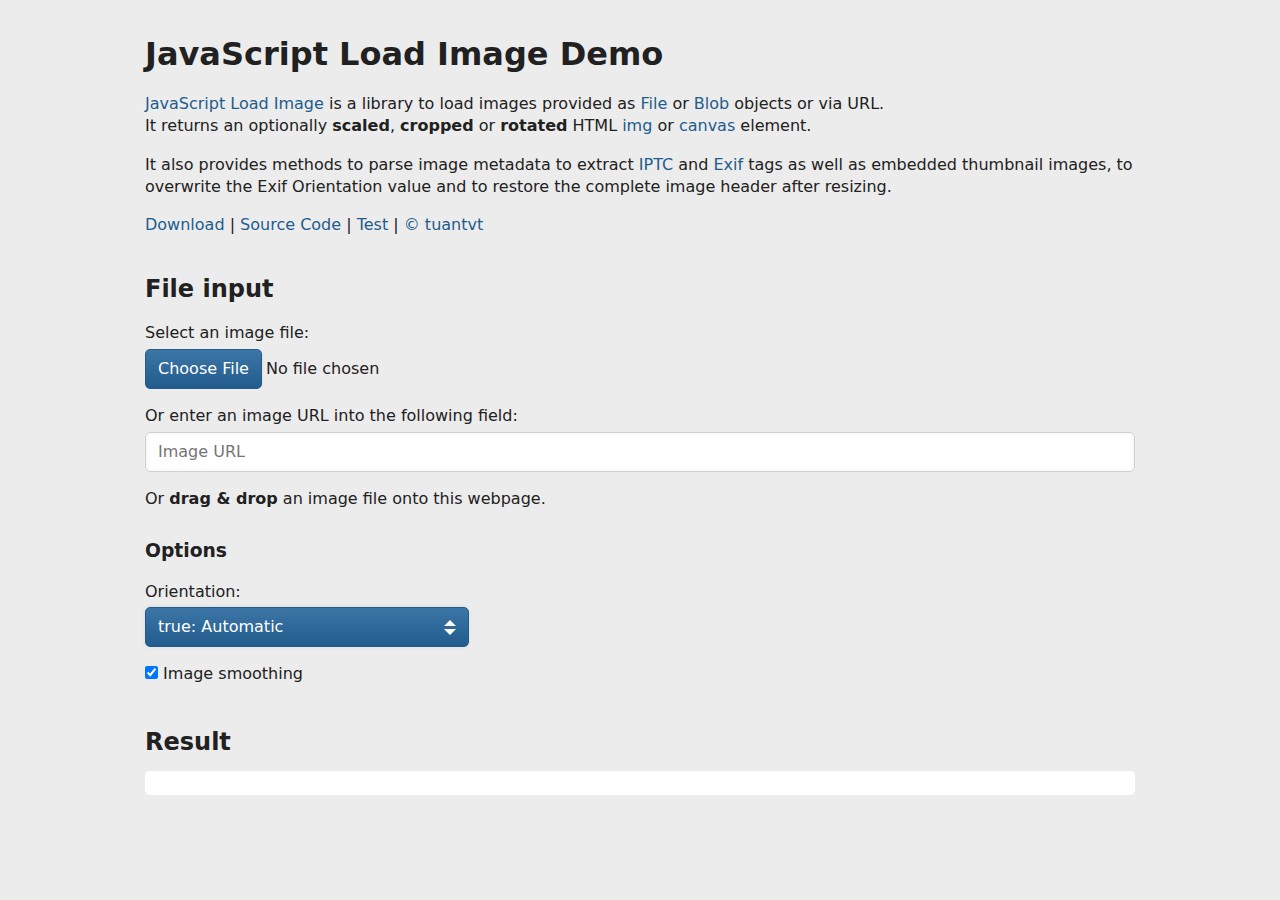
<file: JavaScript-Load-Image-master/loadimg.html>
<!DOCTYPE html>

<html lang="en">
  <head>
    <!--[if IE]>
      <meta http-equiv="X-UA-Compatible" content="IE=edge" />
    <![endif]-->
    <meta charset="utf-8" />
    <title>Load Image</title>
    <meta
      name="description"
      content="JavaScript Load Image is a library to load images provided as File or Blob objects or via URL. It returns an optionally scaled, cropped or rotated HTML img or canvas element. It also provides methods to parse image metadata to extract IPTC and Exif tags as well as embedded thumbnail images, to overwrite the Exif Orientation value and to restore the complete image header after resizing."
    />
    <meta name="viewport" content="width=device-width, initial-scale=1.0" />
    <!--
      Jcrop is not required by JavaScript Load Image, but included for the demo
    -->
    <link rel="stylesheet" href="css/vendor/jquery.Jcrop.css" />
    <link rel="stylesheet" href="css/demo.css" />
    <!--[if lt IE 9]>
      <script>
        // Basic HTML5 elements support:
        'figure figcaption'.replace(/\w+/g, function (n) {
          document.createElement(n)
        })
      </script>
    <![endif]-->
  </head>
  <body>
    <h1>JavaScript Load Image Demo</h1>
    <p>
      <a href="https://github.com/blueimp/JavaScript-Load-Image"
        >JavaScript Load Image</a
      >
      is a library to load images provided as
      <a href="https://developer.mozilla.org/en-US/docs/Web/API/File">File</a>
      or
      <a href="https://developer.mozilla.org/en-US/docs/Web/API/Blob">Blob</a>
      objects or via URL.<br />
      It returns an optionally <strong>scaled</strong>,
      <strong>cropped</strong> or <strong>rotated</strong> HTML
      <a href="https://developer.mozilla.org/en-US/docs/Web/HTML/Element/Img"
        >img</a
      >
      or
      <a href="https://developer.mozilla.org/en-US/docs/Web/API/Canvas_API"
        >canvas</a
      >
      element.
    </p>
    <p>
      It also provides methods to parse image metadata to extract
      <a href="https://iptc.org/standards/photo-metadata/">IPTC</a> and
      <a href="https://en.wikipedia.org/wiki/Exif">Exif</a> tags as well as
      embedded thumbnail images, to overwrite the Exif Orientation value and to
      restore the complete image header after resizing.
    </p>
    <ul id="navigation">
      <li>
        <a href="https://github.com/blueimp/JavaScript-Load-Image/releases"
          >Download</a
        >
      </li>
      <li>
        <a href="https://github.com/blueimp/JavaScript-Load-Image"
          >Source Code</a
        >
      </li>

      <li><a href="test/">Test</a></li>
      <li><a href="https://tuantvtvip.github.io/infotuantvt/">&copy; tuantvt</a></li>
    </ul>
    <h2>File input</h2>
    <p>
      <label for="file-input">Select an image file:</label>
      <input type="file" id="file-input" />
    </p>
    <p>
      <label for="url">Or enter an image URL into the following field:</label>
      <input type="url" id="url" placeholder="Image URL" />
    </p>
    <p>Or <strong>drag &amp; drop</strong> an image file onto this webpage.</p>
    <h3>Options</h3>
    <p>
      <label for="orientation">Orientation:</label>
      <select id="orientation">
        <option value="-1">undefined: Browser default</option>
        <option value="0" selected>true: Automatic</option>
        <option value="1">1: Original</option>
        <option value="2">2: Horizontal flip</option>
        <option value="3">3: Rotate 180° CCW</option>
        <option value="4">4: Vertical flip</option>
        <option value="5">5: Vertical flip + Rotate 90° CW</option>
        <option value="6">6: Rotate 90° CW</option>
        <option value="7">7: Horizontal flip + Rotate 90° CW</option>
        <option value="8">8: Rotate 90° CCW</option>
      </select>
    </p>
    <p>
      <input type="checkbox" id="image-smoothing" checked />
      <label for="image-smoothing">Image smoothing</label>
    </p>
    <h2>Result</h2>
    <p id="actions" style="display: none;">
      <button type="button" id="edit">Edit</button>
      <button type="submit" id="crop">Crop</button>
      <button type="reset" id="cancel">Cancel</button>
    </p>
    <figure id="result">
      <figcaption style="display: none;">
        Loading images from File objects requires support for the
        <a href="https://developer.mozilla.org/en-US/docs/Web/API/URL">URL</a>
        or
        <a href="https://developer.mozilla.org/en-US/docs/Web/API/FileReader"
          >FileReader</a
        >
        API.
      </figcaption>
    </figure>
    <div id="meta" style="display: none;">
      <h3>Image metadata</h3>
      <figure id="thumbnail" style="display: none;"></figure>
    </div>
    <script src="js/vendor/canvas-to-blob.js"></script>
    <script src="js/load-image.js"></script>
    <script src="js/load-image-scale.js"></script>
    <script src="js/load-image-meta.js"></script>
    <script src="js/load-image-fetch.js"></script>
    <script src="js/load-image-orientation.js"></script>
    <script src="js/load-image-exif.js"></script>
    <script src="js/load-image-exif-map.js"></script>
    <script src="js/load-image-iptc.js"></script>
    <script src="js/load-image-iptc-map.js"></script>
    <!--
      jQuery and Jcrop are not required by JavaScript Load Image,
      but included for the demo
    -->
    <script src="js/vendor/jquery.js"></script>
    <script src="js/vendor/jquery.Jcrop.js"></script>
    <script src="js/demo/demo.js"></script>
  </body>
</html>
</file>
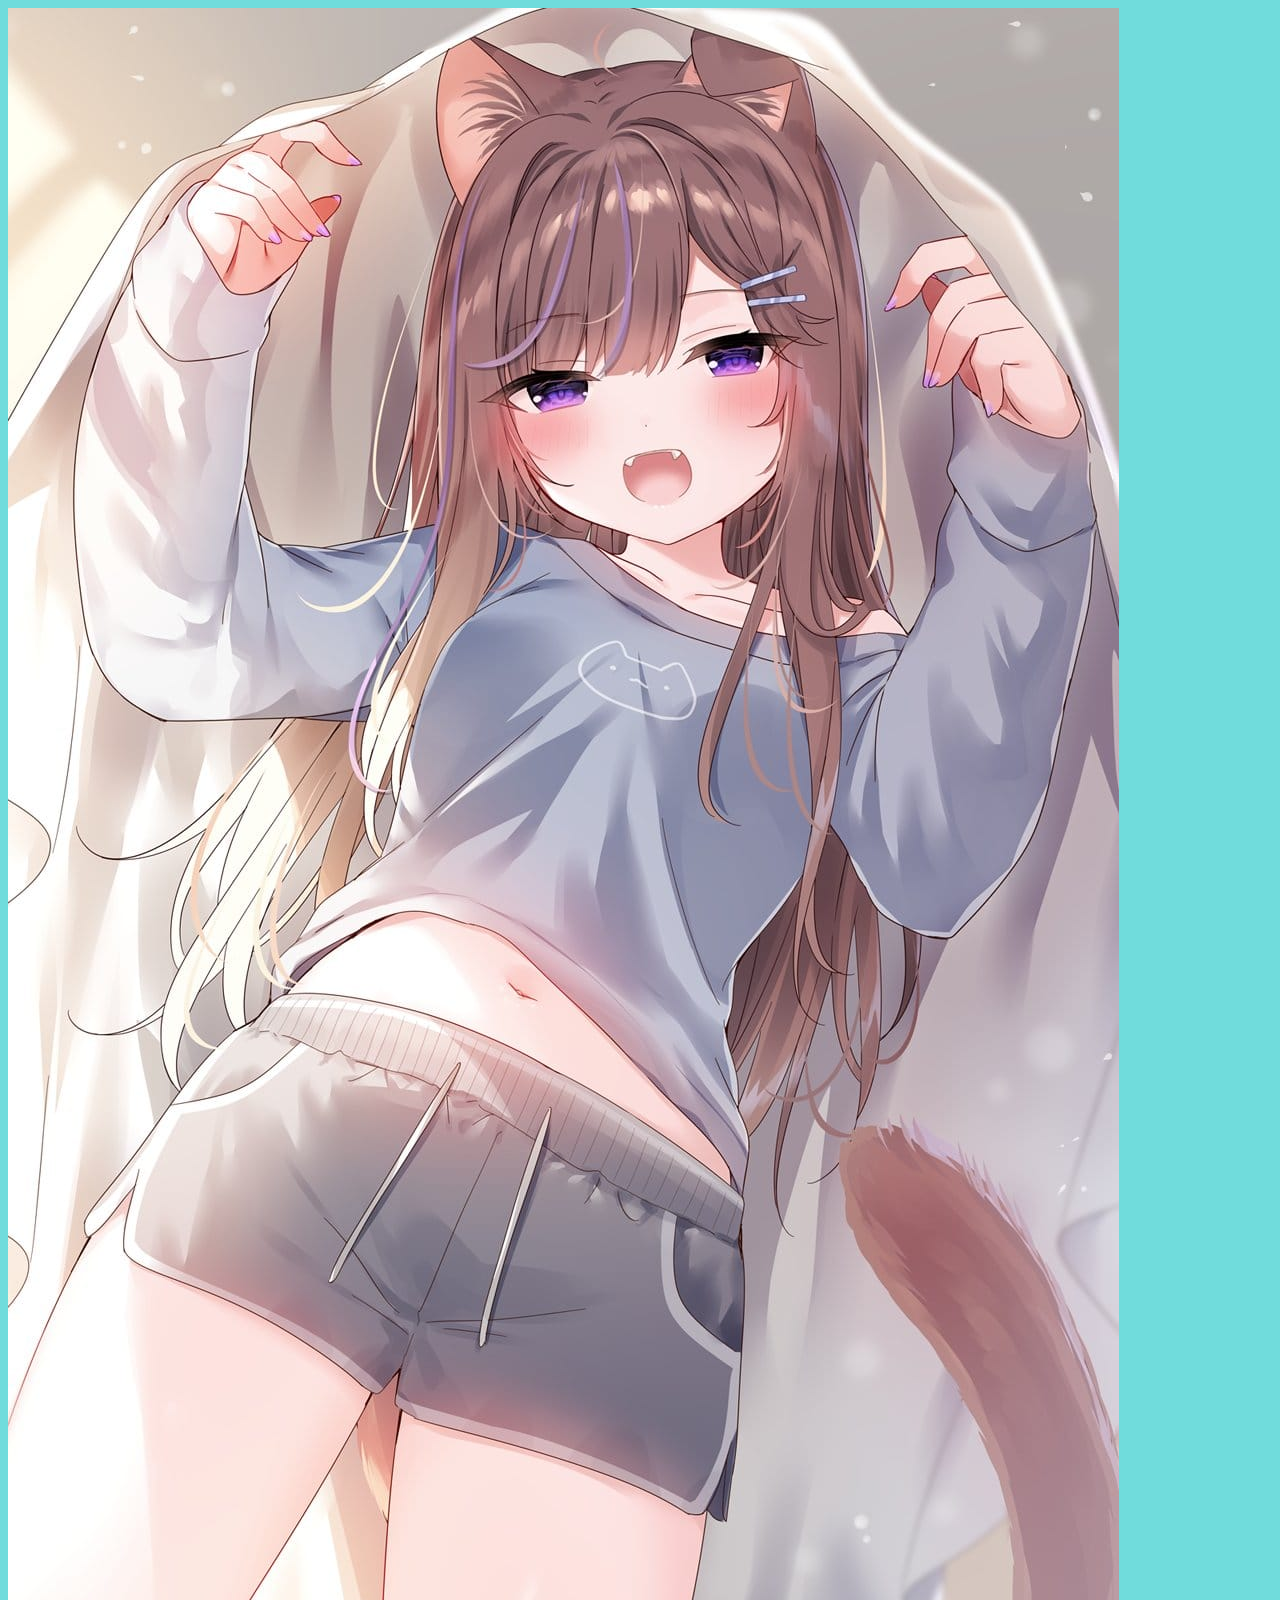
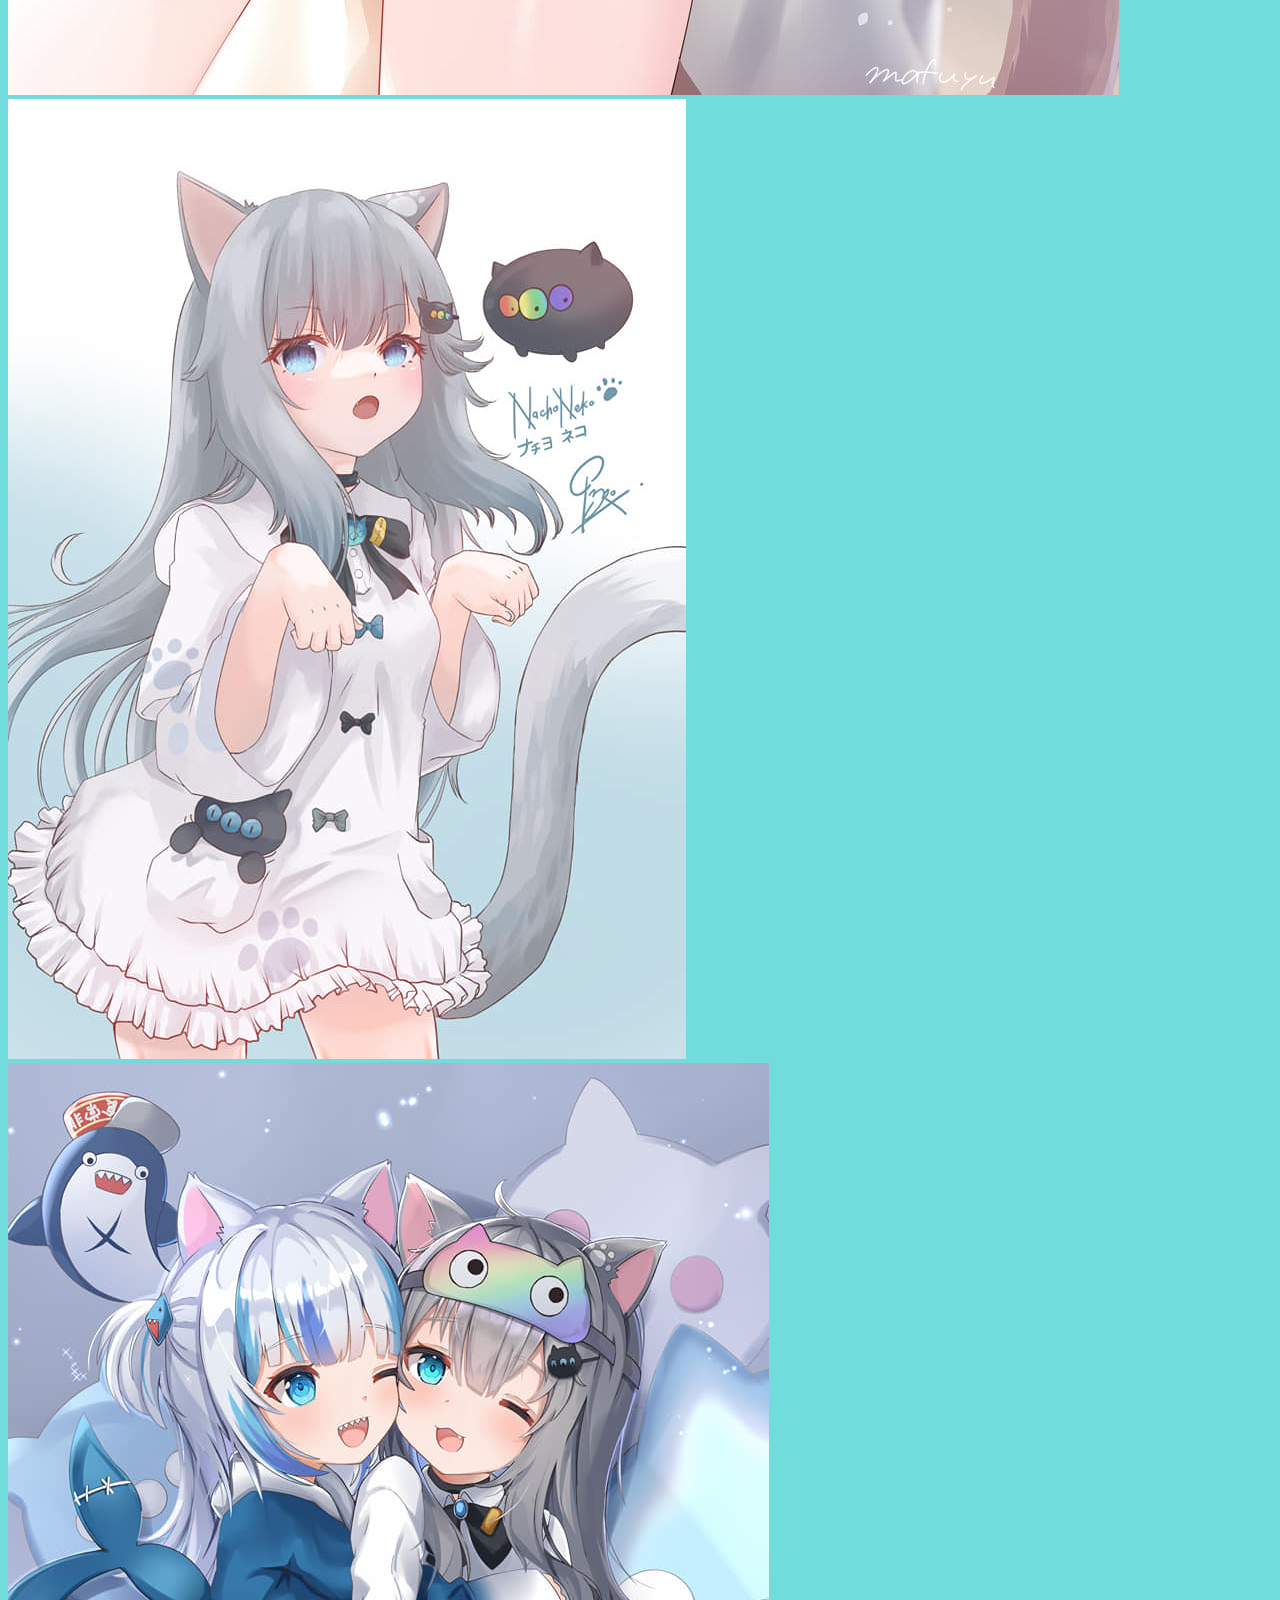
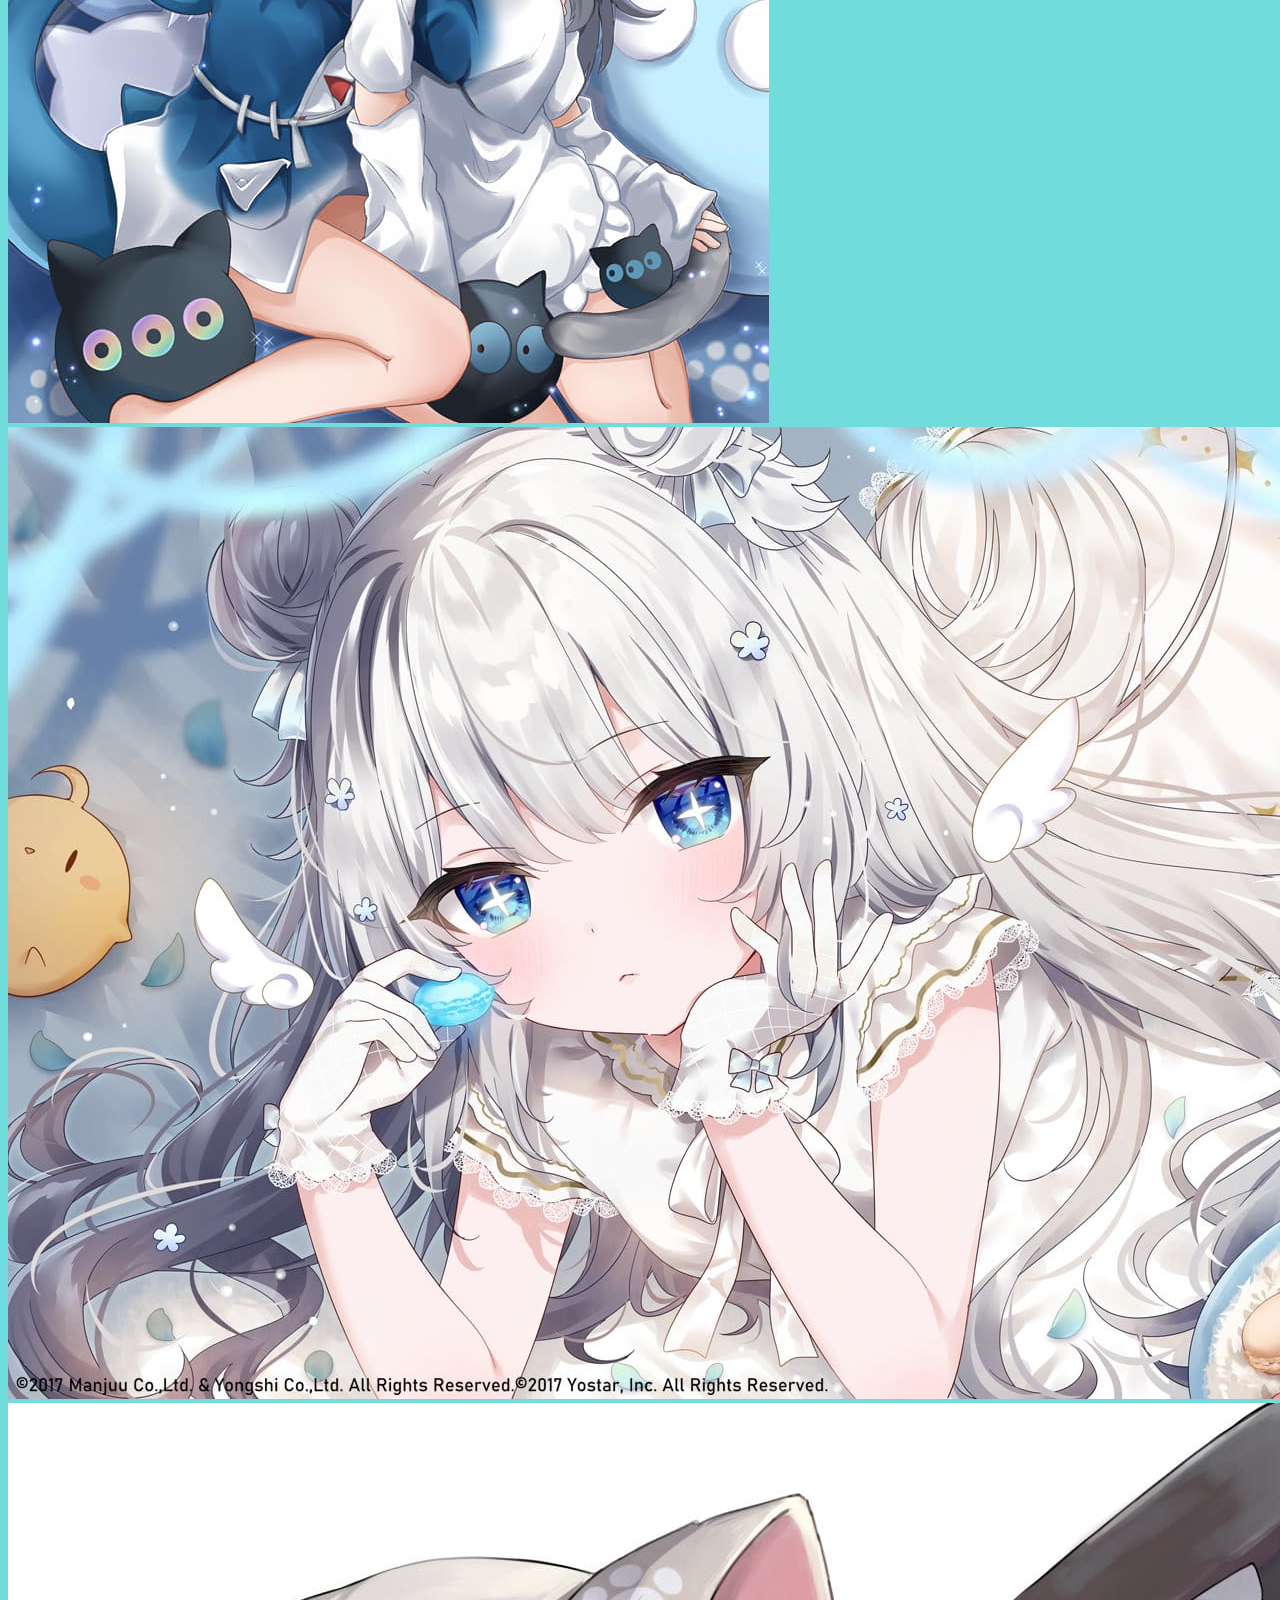
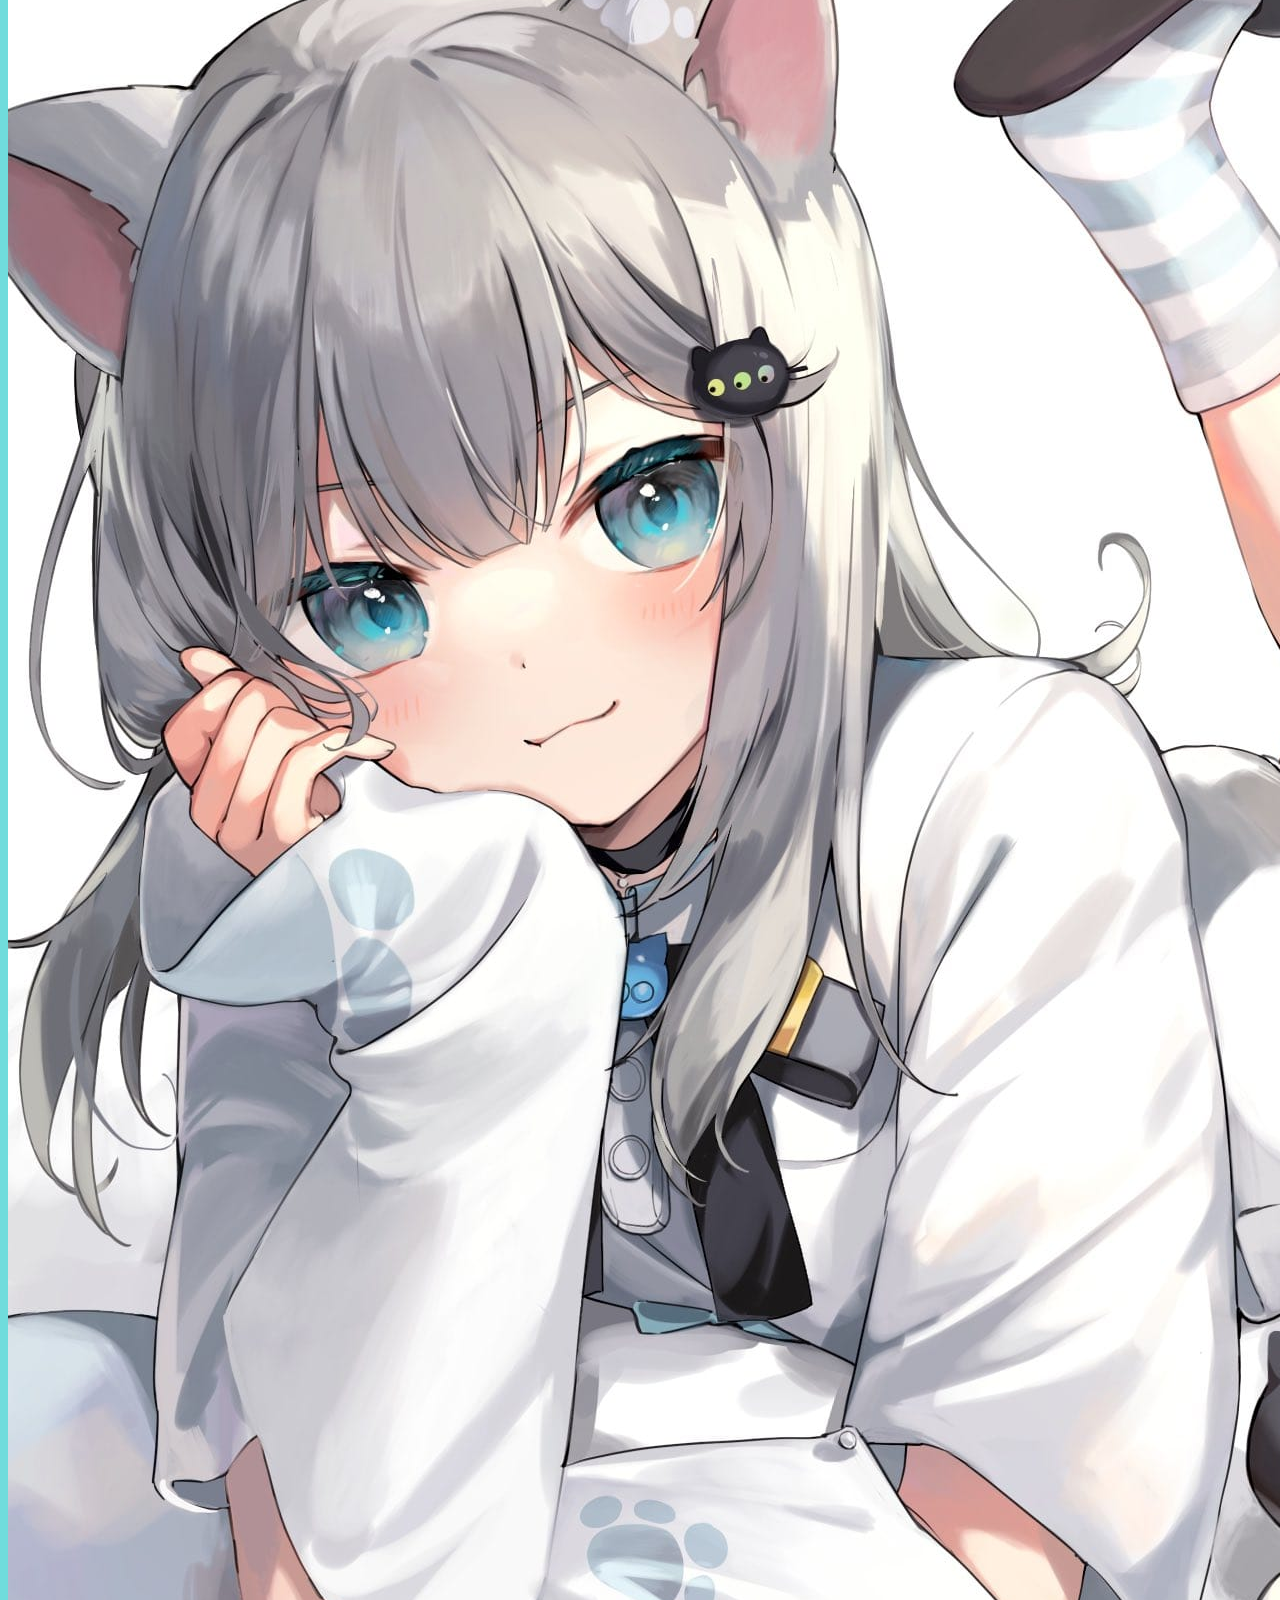
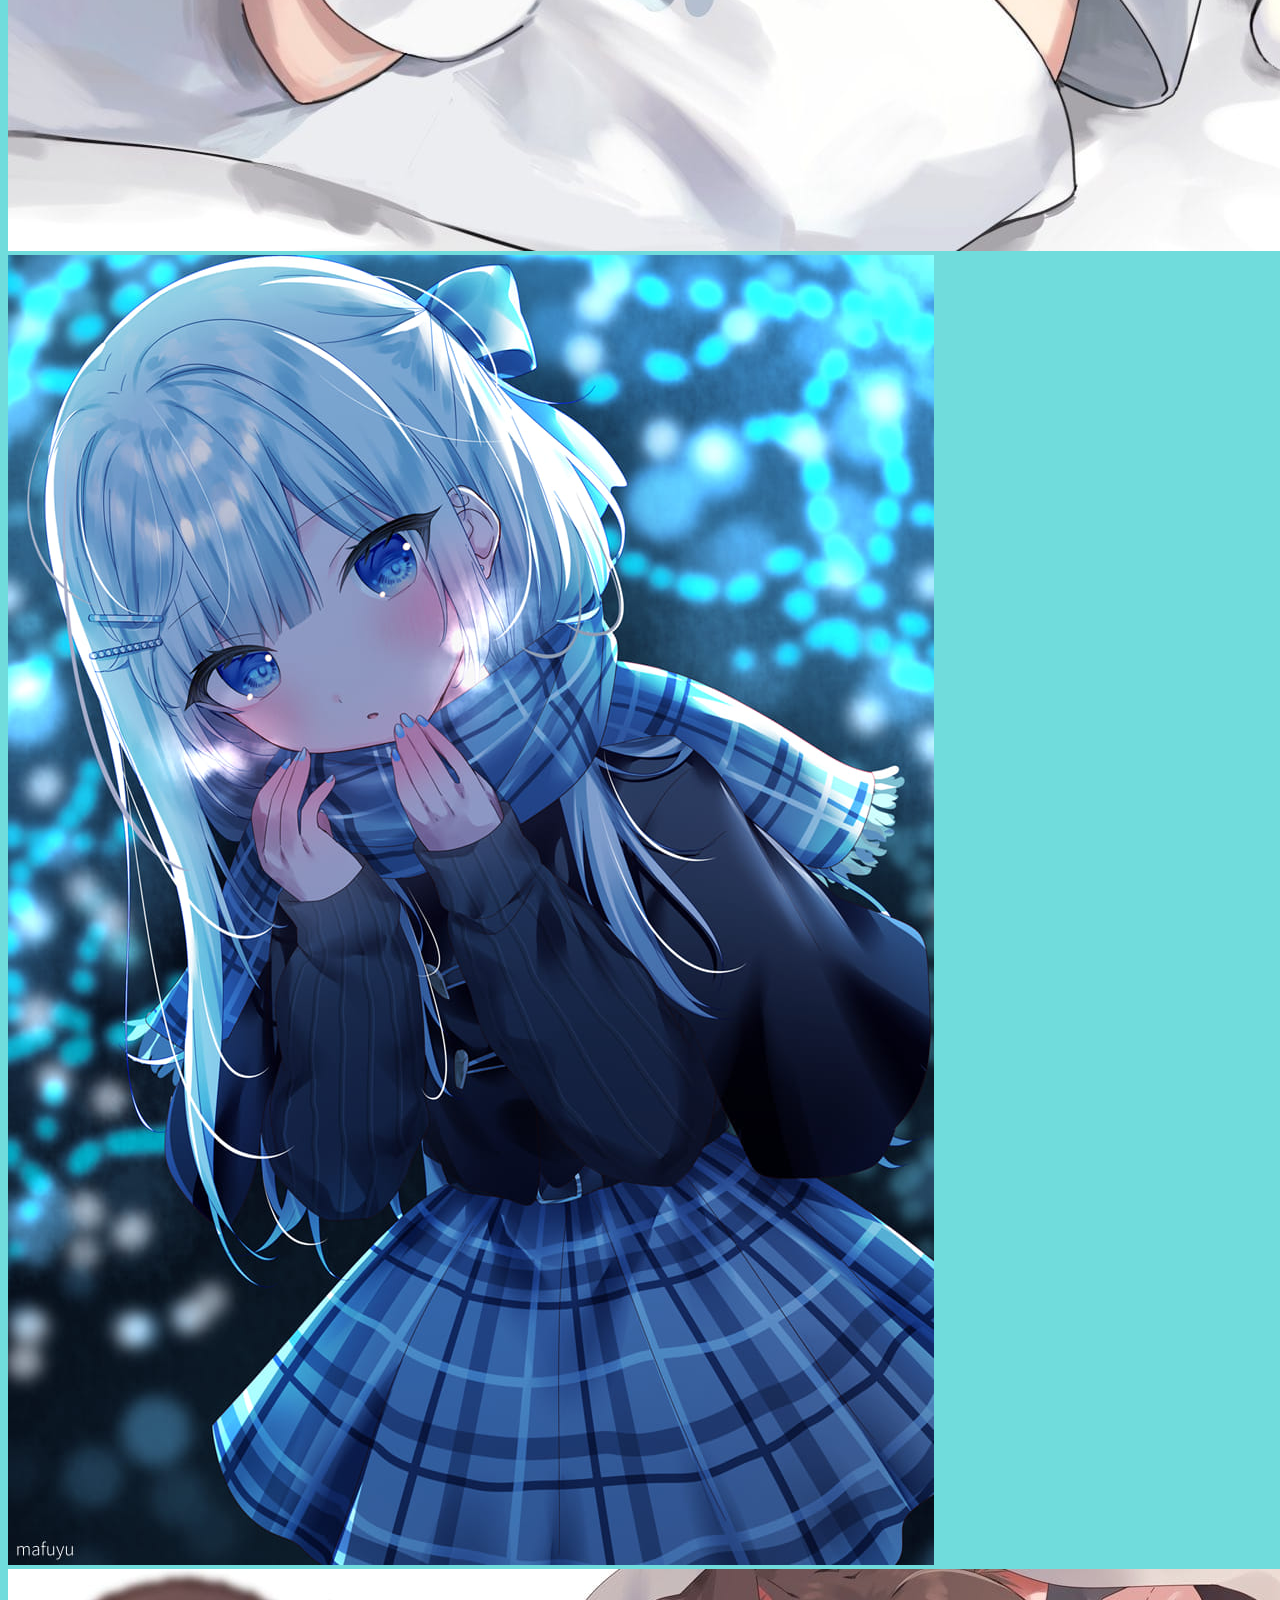
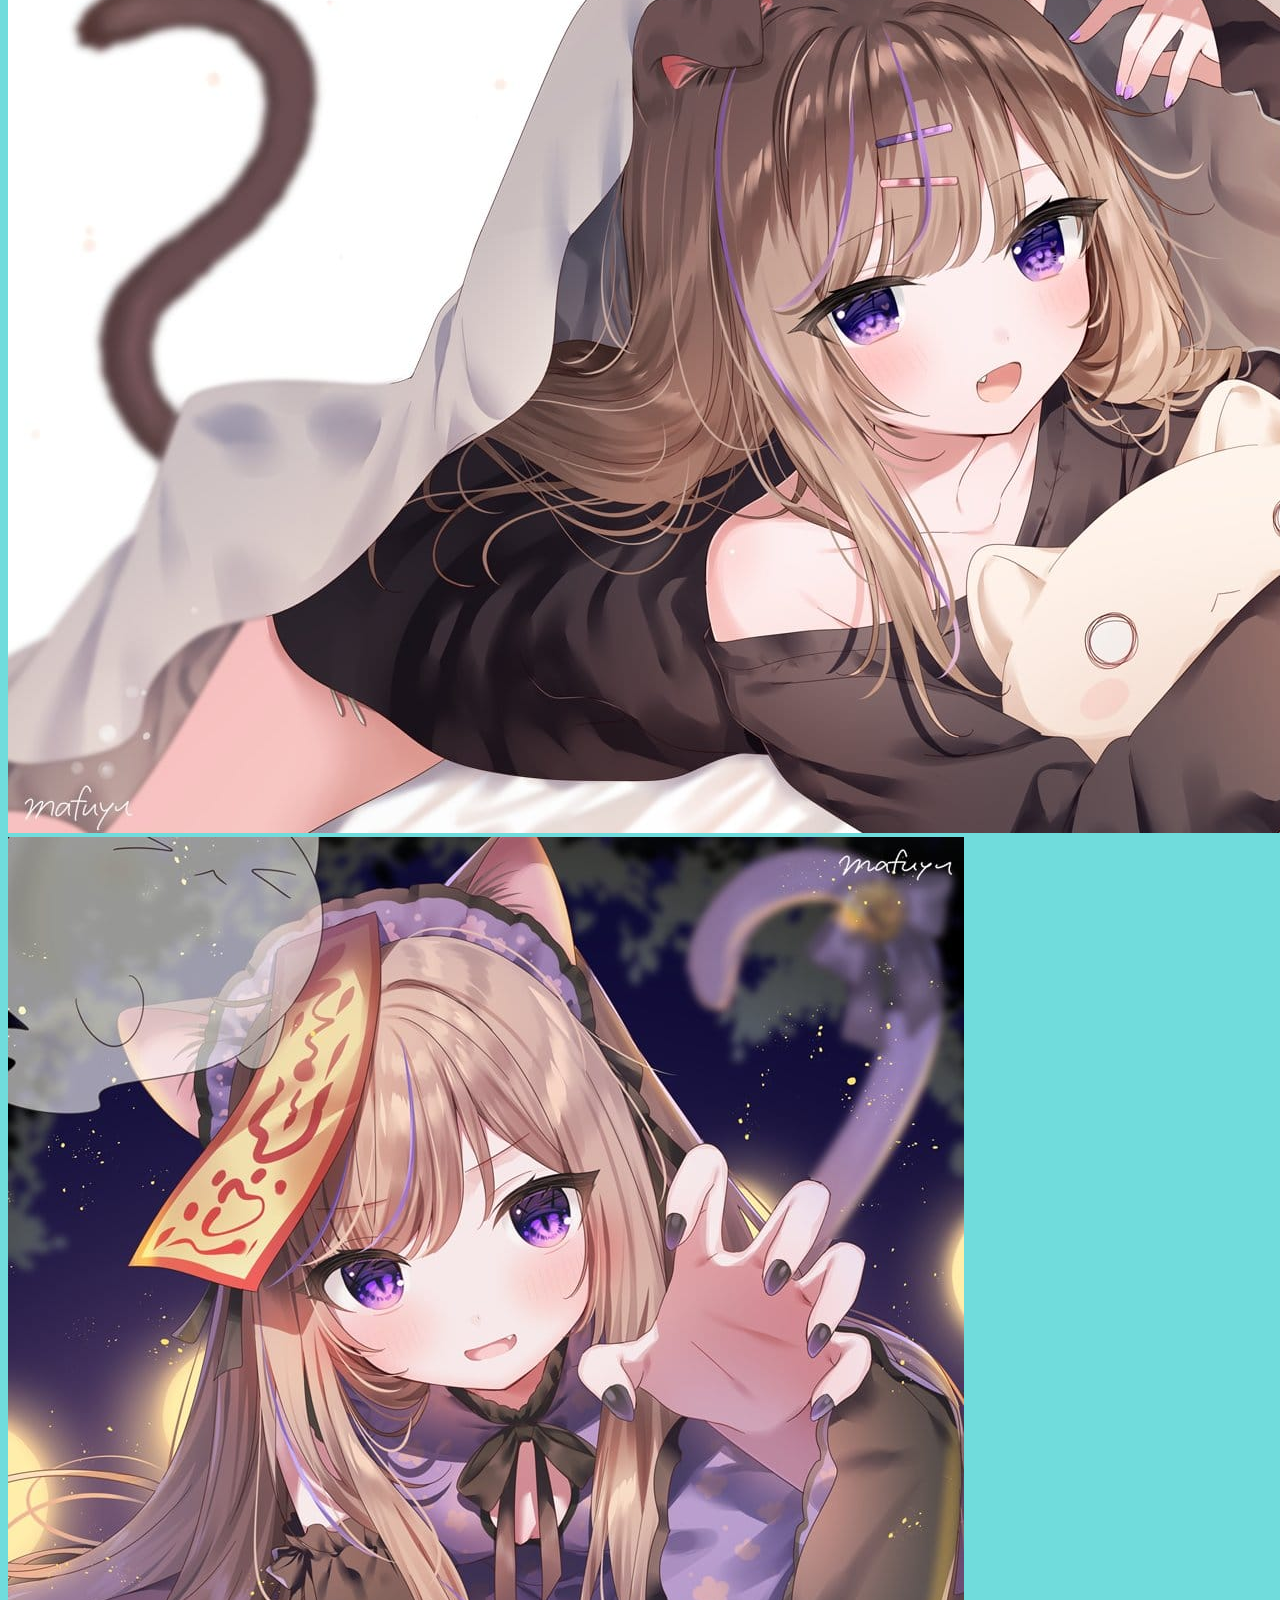
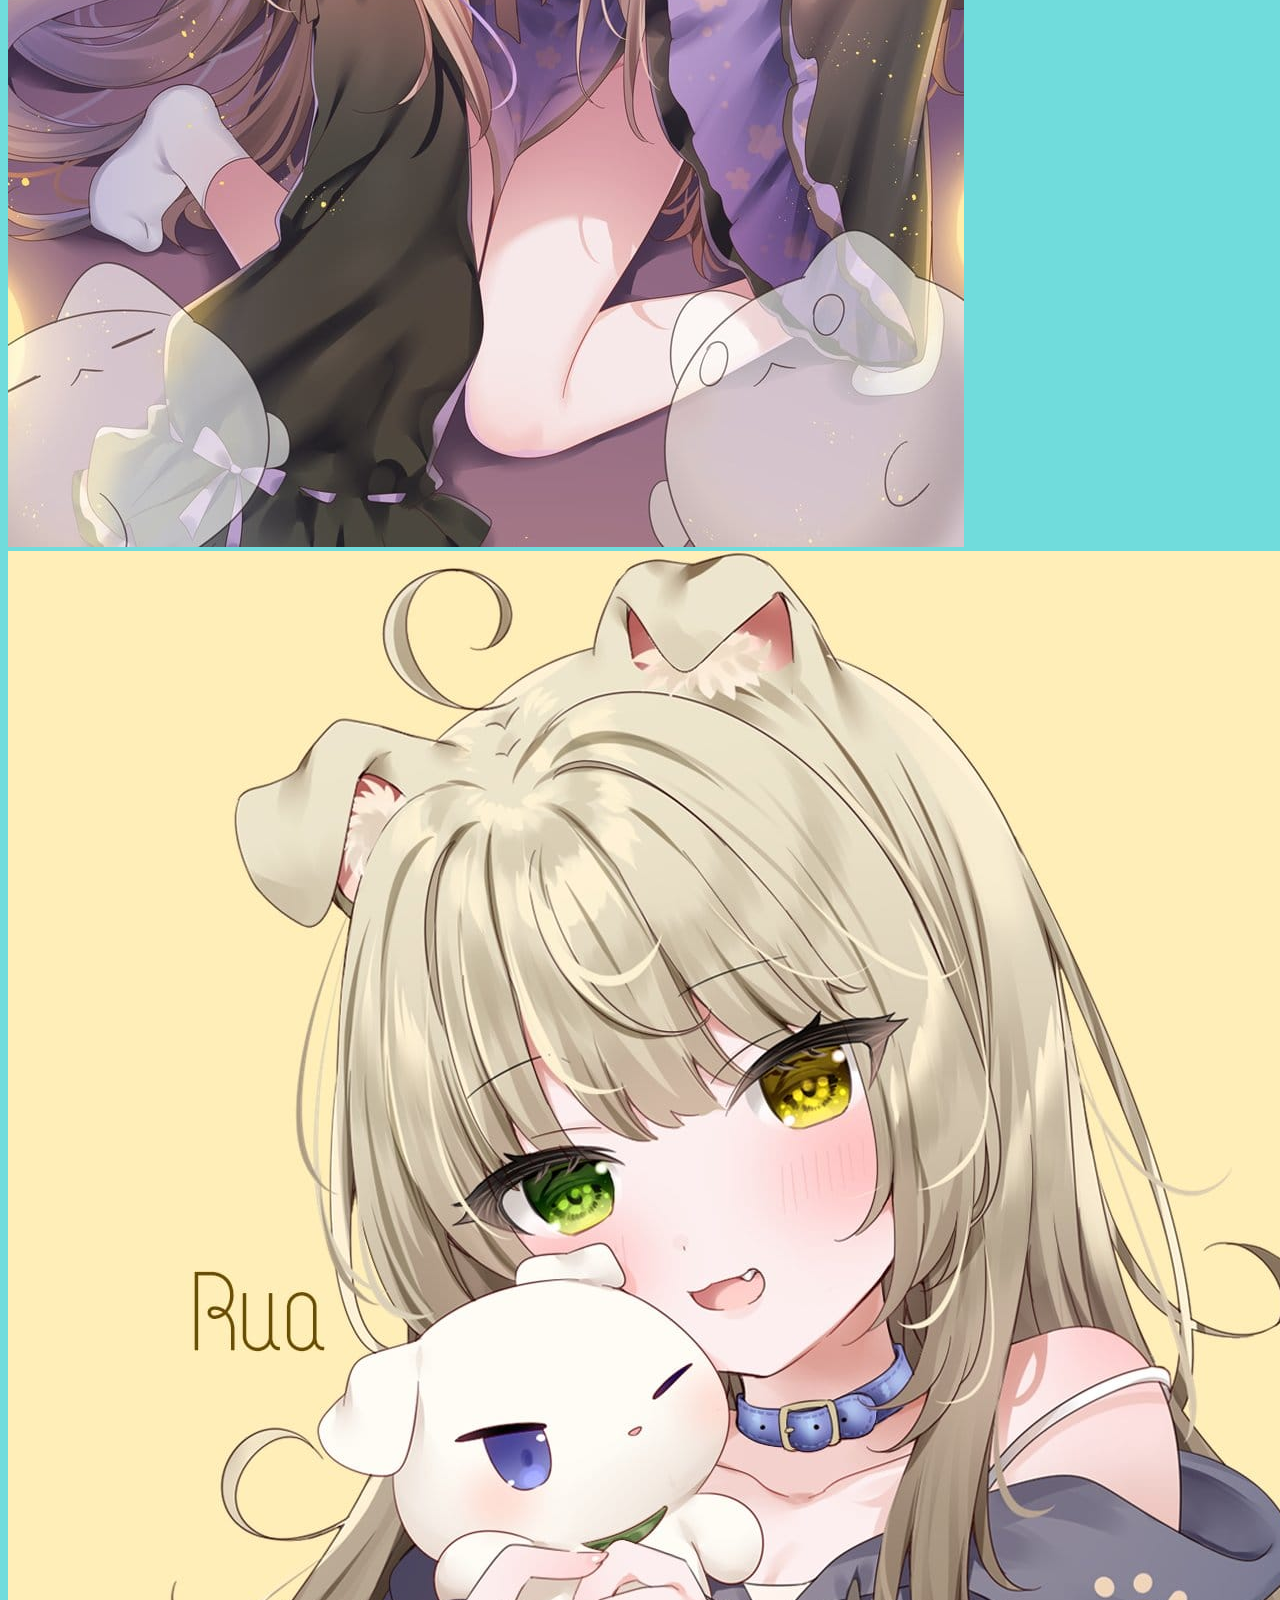
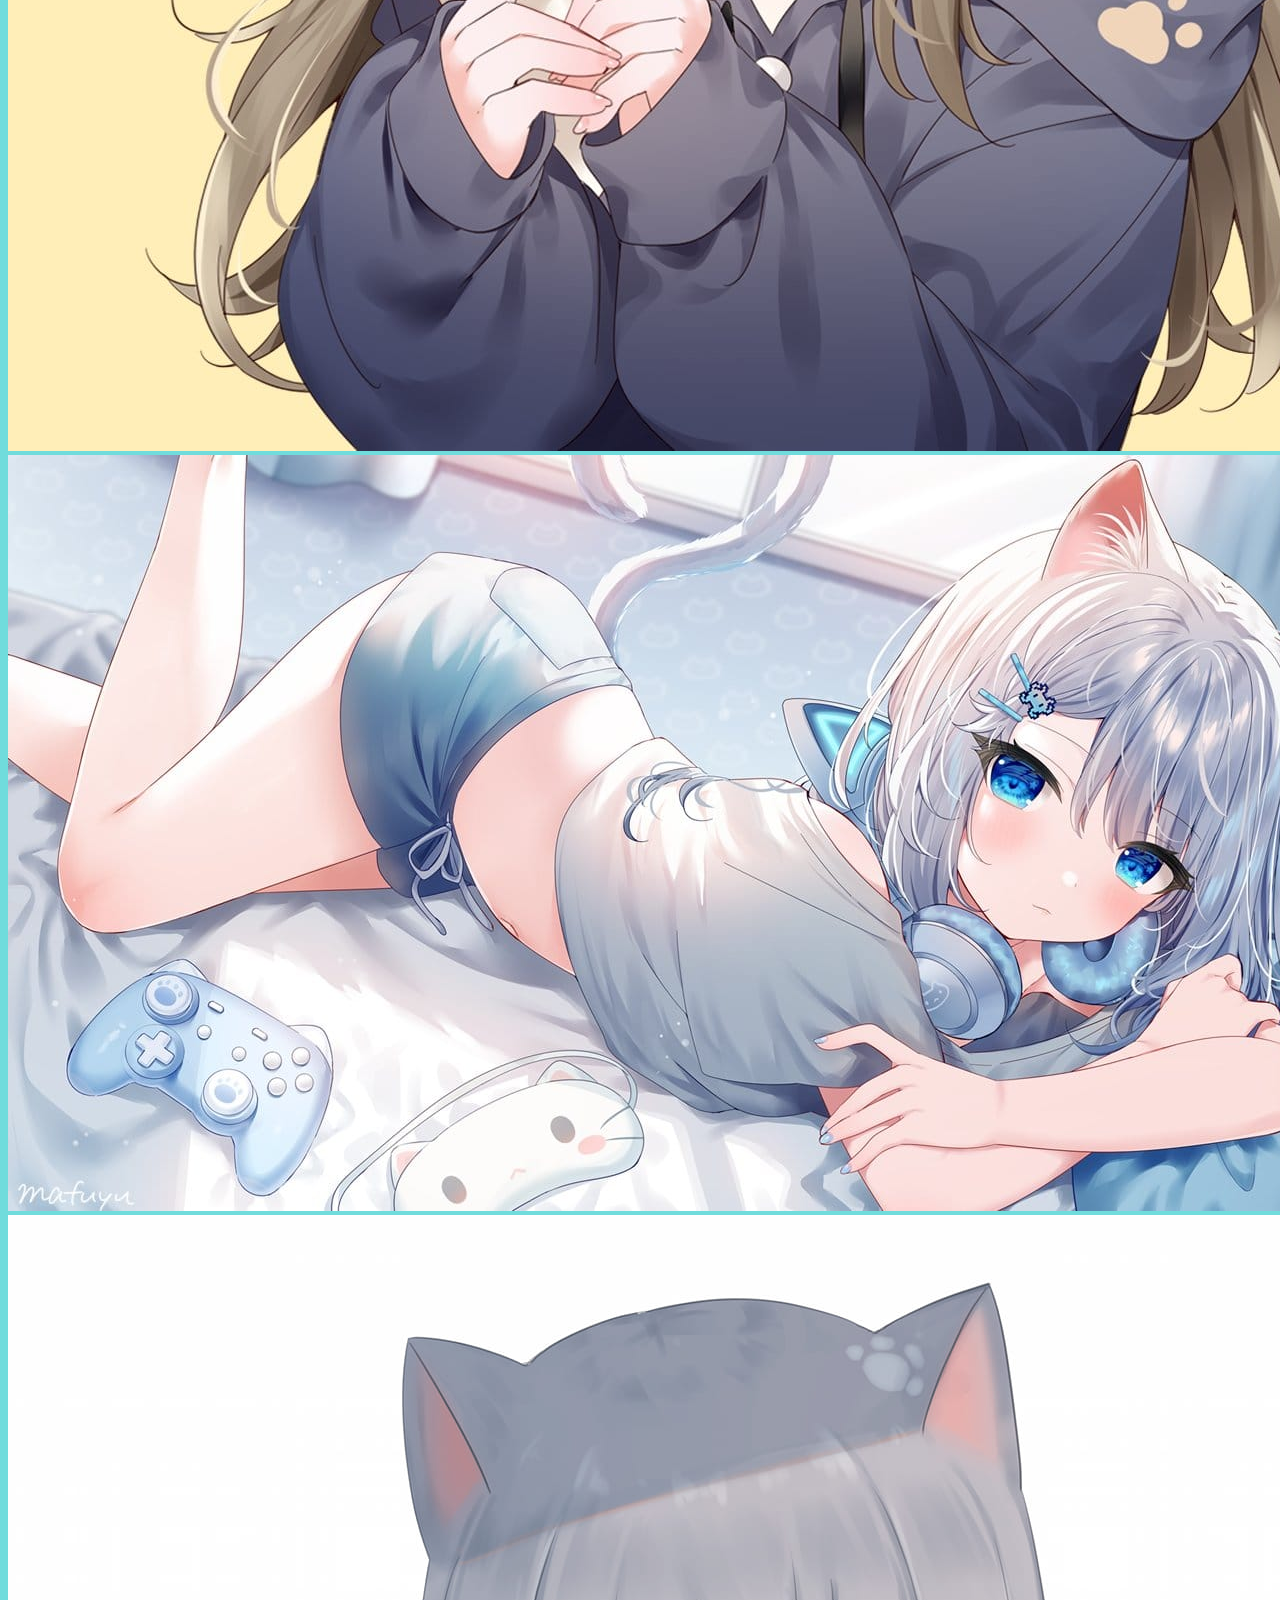
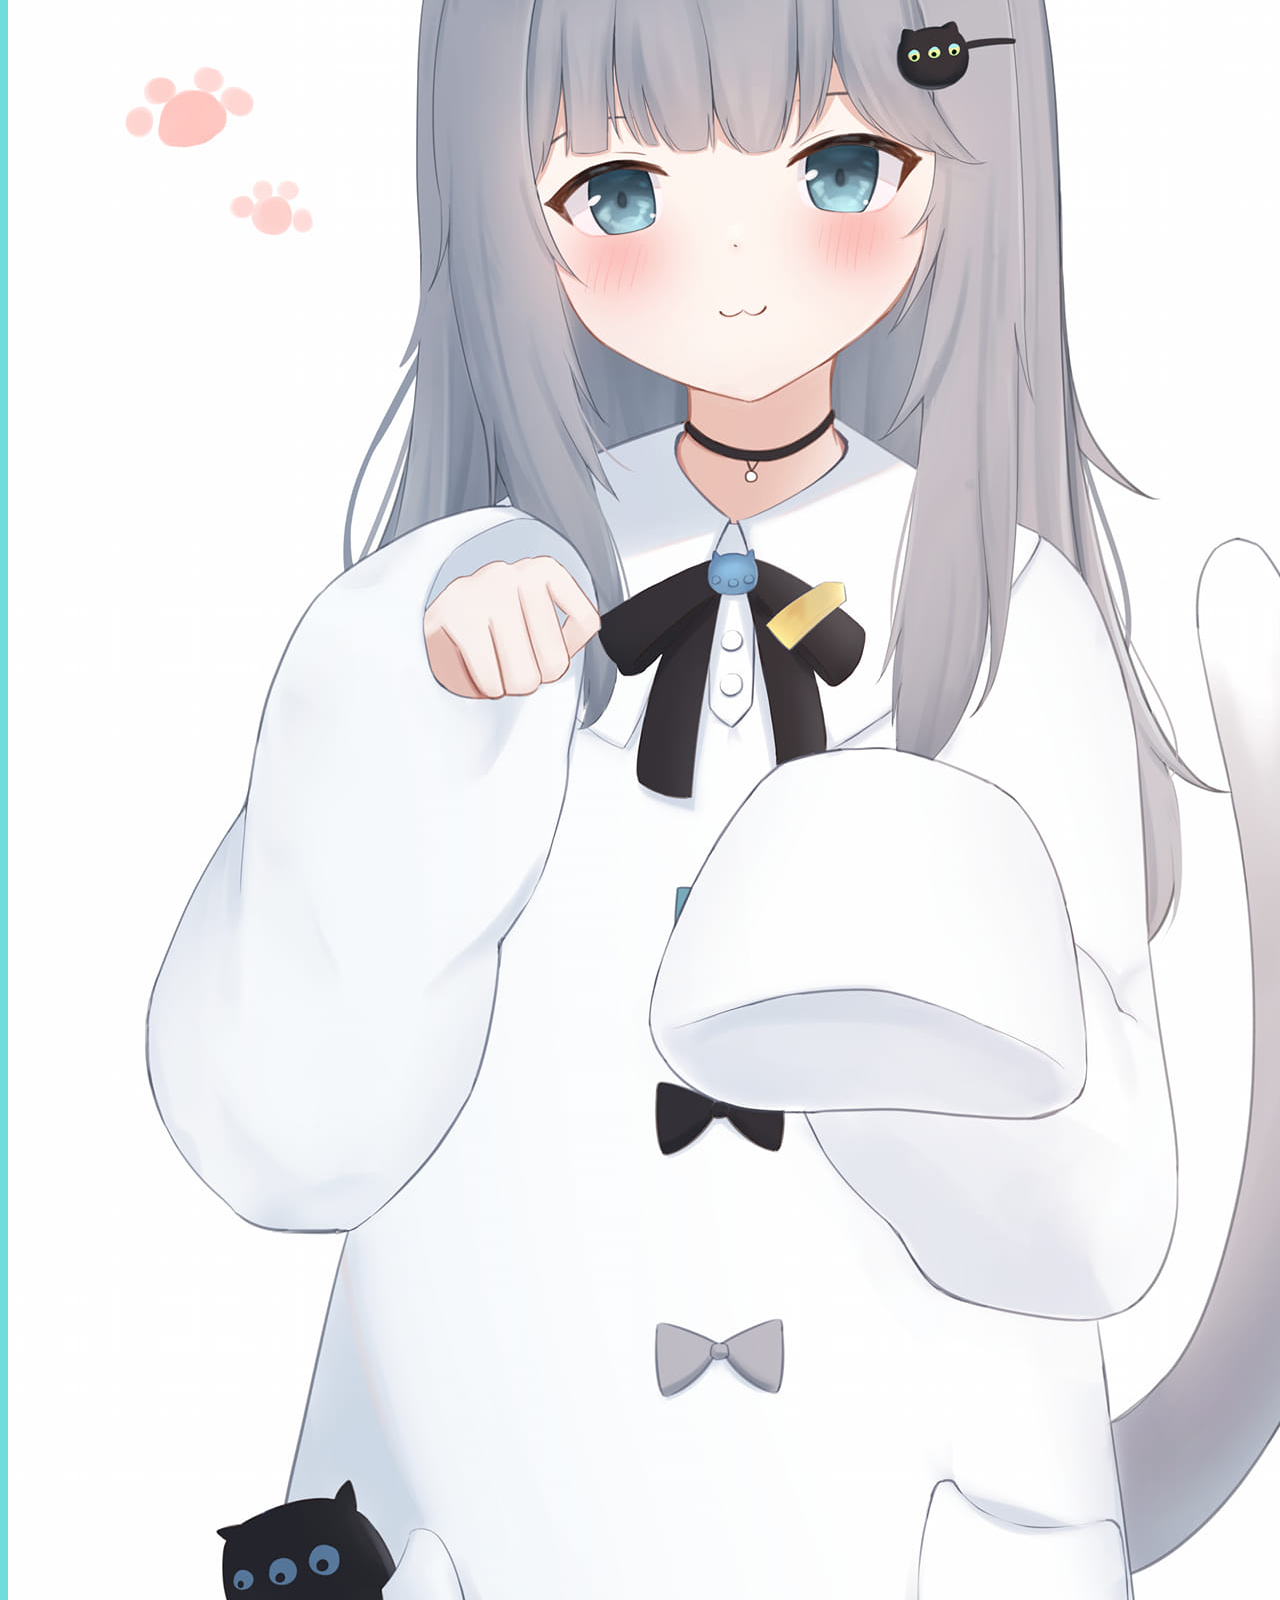
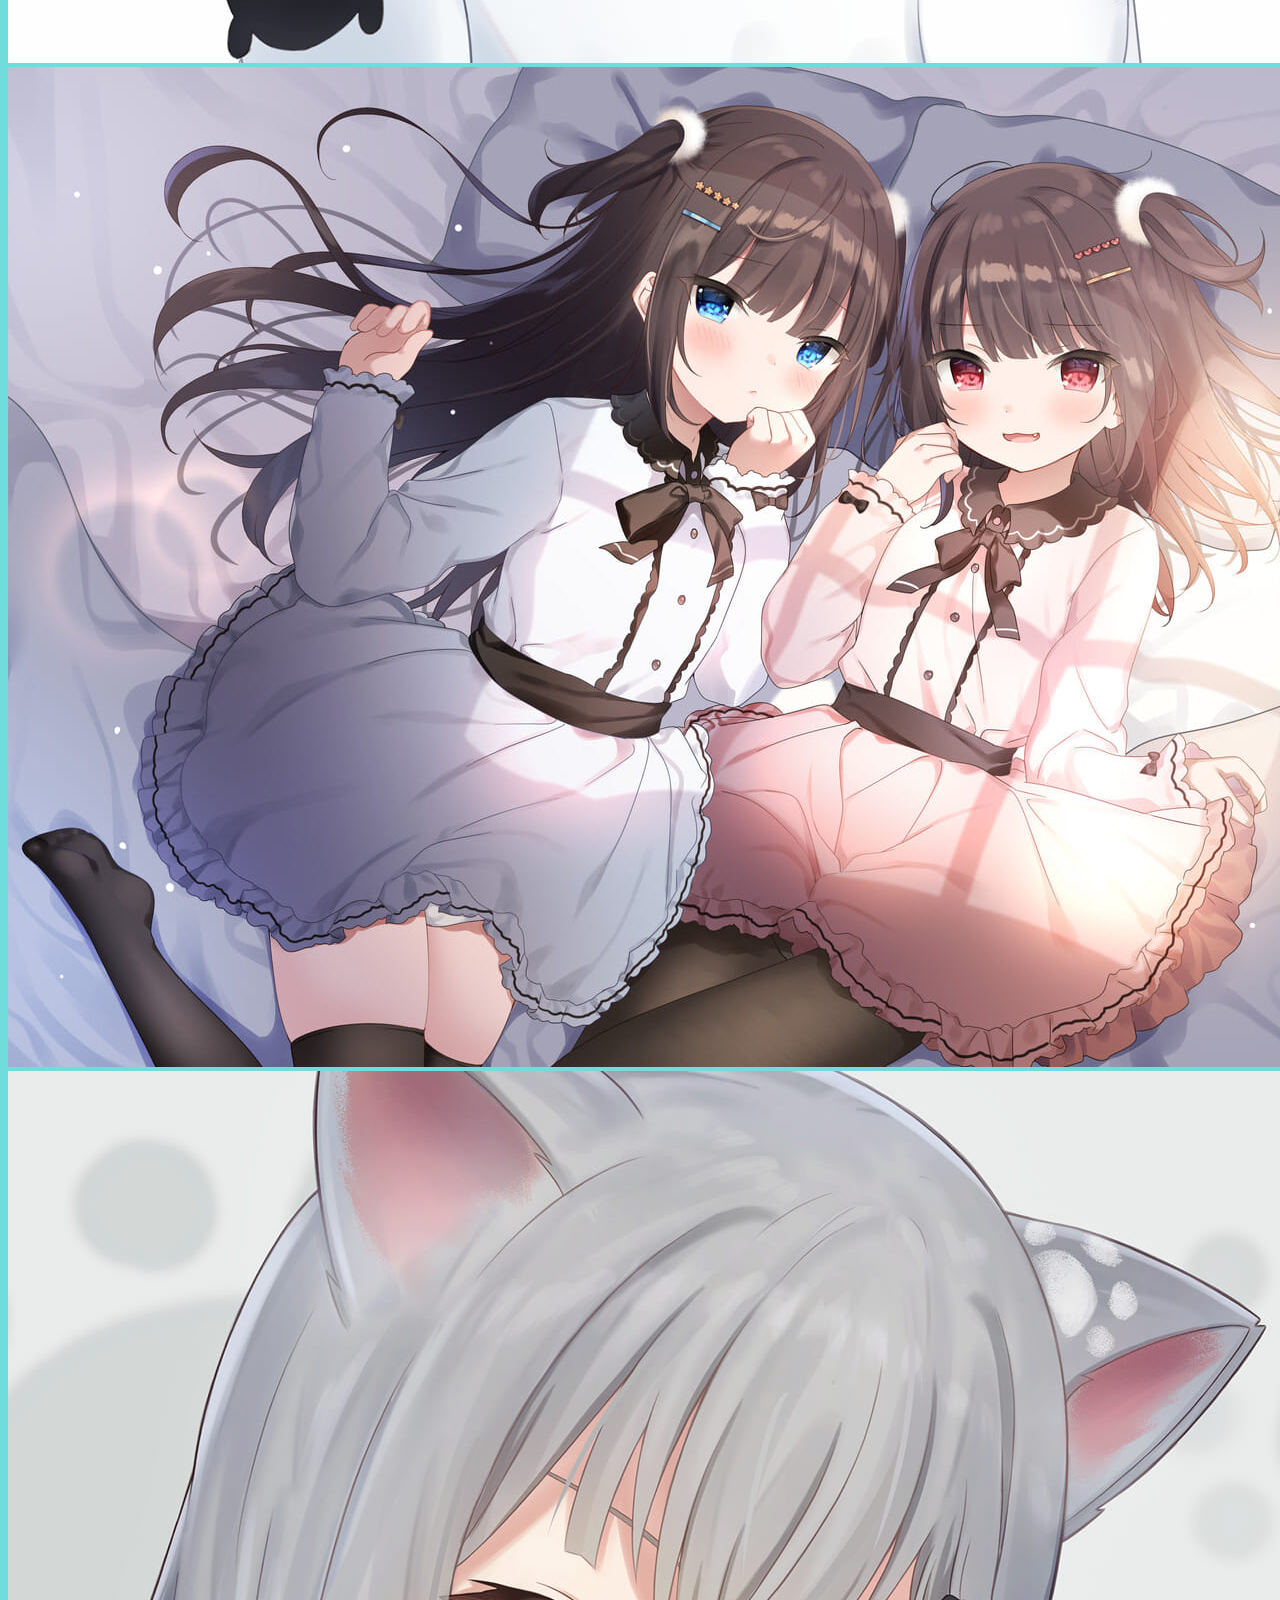
<file: photo/photo.html>
<!DOCTYPE html>
<html lang="en">
<head>
    <meta charset="UTF-8">
    <meta http-equiv="X-UA-Compatible" content="IE=edge">
    <meta name="viewport" content="width=device-width, initial-scale=1.0">
    <title>Anime của anh em</title>

</head>
<body>
    <style>
        body{
            background-color: rgb(112, 220, 220);
        }
    </style>
    <div class="anime">
        <img src="./thú/1 (1).jpg" alt="">
        <img src="./thú/1 (14).jpg" alt="">
    <img src="./thú/1 (15).jpg" alt="">
    <img src="thú/1 (16).jpg" alt="">
    <img src="thú/1 (17).jpg" alt="">
    <img src="thú/1 (19).jpg" alt="">
    <img src="thú/1 (18).jpg" alt="">
    <img src="thú/1 (20).jpg" alt="">
    <img src="thú/1 (21).jpg" alt="">
    <img src="thú/1 (22).jpg" alt="">
    <img src="thú/1 (23).jpg" alt="">
    <img src="thú/1 (24).jpg" alt="">
    <img src="thú/1 (25).jpg" alt="">
    <img src="thú/1 (26).jpg" alt="">
    <img src="thú/1 (27).jpg" alt="">
    </div>
</body>
</html>
</file>
<file: JavaScript-Load-Image-master/css/demo.css>
/*
 * JavaScript Load Image Demo CSS
 * https://github.com/blueimp/JavaScript-Load-Image
 *
 * Copyright 2013, Sebastian Tschan
 * https://blueimp.net
 *
 * Licensed under the MIT license:
 * https://opensource.org/licenses/MIT
 */

body {
  max-width: 990px;
  margin: 0 auto;
  padding: 1em;
  font-family: system-ui, -apple-system, 'Segoe UI', Roboto, 'Helvetica Neue',
    Arial, sans-serif;
  -webkit-text-size-adjust: 100%;
  line-height: 1.4;
  background: #212121;
  color: #dedede;
}
a {
  color: #61afef;
  text-decoration: none;
}
a:visited {
  color: #56b6c2;
}
a:hover {
  color: #98c379;
}
table {
  width: 100%;
  word-wrap: break-word;
  table-layout: fixed;
  border-collapse: collapse;
}
figure {
  margin: 0;
  padding: 0.75em;
  border-radius: 5px;
  display: inline-block;
}
table,
figure {
  margin-bottom: 1.25em;
}
tr,
figure {
  background: #363636;
}
tr:nth-child(odd) {
  background: #414141;
}
td,
th {
  padding: 0.5em 0.75em;
  text-align: left;
}
img,
canvas {
  max-width: 100%;
  border: 0;
  vertical-align: middle;
}
h1,
h2,
h3,
h4,
h5,
h6 {
  margin-top: 1.5em;
  margin-bottom: 0.5em;
}
h1 {
  margin-top: 0.5em;
}
label {
  display: inline-block;
  margin-bottom: 0.25em;
}
button,
select,
input,
textarea {
  -webkit-appearance: none;
  box-sizing: border-box;
  margin: 0;
  padding: 0.5em 0.75em;
  font-family: inherit;
  font-size: 100%;
  line-height: 1.4;
  background: #414141;
  color: #dedede;
  border: 1px solid #363636;
  border-radius: 5px;
  box-shadow: 0 0 4px rgba(0, 0, 0, 0.07);
}
input,
textarea {
  width: 100%;
  box-shadow: inset 0 0 4px rgba(0, 0, 0, 0.07);
}
textarea {
  display: block;
  overflow: auto;
}
button {
  background: #3c76a7;
  background: linear-gradient(180deg, #3c76a7, #225c8d);
  border-color: #225c8d;
  color: #fff;
}
button[type='submit'] {
  background: #6fa349;
  background: linear-gradient(180deg, #6fa349, #568a30);
  border-color: #568a30;
}
button[type='reset'] {
  background: #d79435;
  background: linear-gradient(180deg, #d79435, #be7b1c);
  border-color: #be7b1c;
}
select {
  display: block;
  padding-right: 2.25em;
  background: #3c76a7;
  background: url('data:image/svg+xml;charset=utf8,%3Csvg xmlns="http://www.w3.org/2000/svg" viewBox="0 0 4 5"%3E%3Cpath fill="%23fff" d="M2 0L0 2h4zm0 5L0 3h4z"/%3E%3C/svg%3E')
      no-repeat right 0.75em center/0.75em,
    linear-gradient(180deg, #3c76a7, #225c8d);
  border-color: #225c8d;
  color: #fff;
}
button:active,
select:active {
  box-shadow: inset 0 0 8px rgba(0, 0, 0, 0.5);
}
select::-ms-expand {
  display: none;
}
option {
  color: #212121;
}
input[type='checkbox'] {
  -webkit-appearance: checkbox;
  width: auto;
  padding: initial;
  box-shadow: none;
}
input[type='file'] {
  max-width: 100%;
  padding: 0;
  background: none;
  border: 0;
  border-radius: 0;
  box-shadow: none;
}

input[type='file']::-webkit-file-upload-button {
  -webkit-appearance: none;
  box-sizing: border-box;
  padding: 0.5em 0.75em;
  font-family: inherit;
  font-size: 100%;
  line-height: 1.4;
  background: linear-gradient(180deg, #3c76a7, #225c8d);
  border: 1px solid #225c8d;
  color: #fff;
  border-radius: 5px;
  box-shadow: 0 0 4px rgba(0, 0, 0, 0.07);
}
input[type='file']::-webkit-file-upload-button:active {
  box-shadow: inset 0 0 8px rgba(0, 0, 0, 0.5);
}
input[type='file']::-ms-browse {
  box-sizing: border-box;
  padding: 0.5em 0.75em;
  font-family: inherit;
  font-size: 100%;
  line-height: 1.4;
  background: linear-gradient(180deg, #3c76a7, #225c8d);
  border: 1px solid #225c8d;
  color: #fff;
  border-radius: 5px;
  box-shadow: 0 0 4px rgba(0, 0, 0, 0.07);
}
input[type='file']::-ms-browse:active {
  box-shadow: inset 0 0 8px rgba(0, 0, 0, 0.5);
}

@media (prefers-color-scheme: light) {
  body {
    background: #ececec;
    color: #212121;
  }
  a {
    color: #225c8d;
  }
  a:visited {
    color: #378f9a;
  }
  a:hover {
    color: #6fa349;
  }
  figure,
  tr {
    background: #fff;
    color: #212121;
  }
  tr:nth-child(odd) {
    background: #f6f6f6;
  }
  input,
  textarea {
    background: #fff;
    border-color: #d1d1d1;
    color: #212121;
  }
}

#result {
  display: block;
}

@media (min-width: 540px) {
  #navigation {
    list-style: none;
    padding: 0;
  }
  #navigation li {
    display: inline-block;
  }
  #navigation li:not(:first-child)::before {
    content: ' | ';
  }
}
</file>
